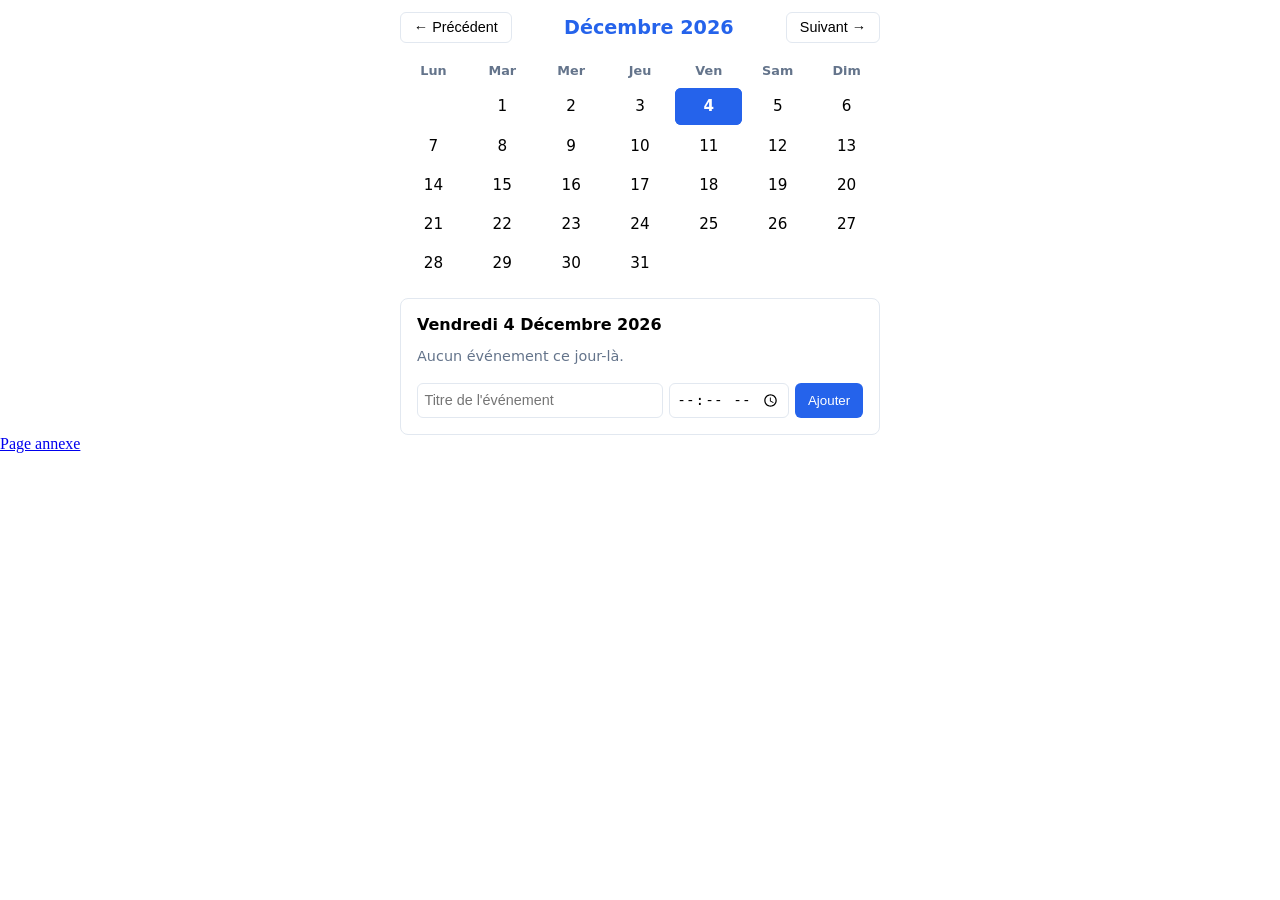
<file: index.html>
<!DOCTYPE html>
<html lang="fr">
  <head>
    <meta charset="utf-8">
    <title>App d'organisation</title>
    <link rel="stylesheet" href="style.css">
    <meta name="viewport" content="width=device-width, initial-scale=1.0">
</head>
<body>

<div class="calendar">
  <div class="calendar-header">
    <button id="prev">&larr; Précédent</button>
    <span class="month-year" id="monthYear"></span>
    <button id="next">Suivant &rarr;</button>
  </div>
  <div class="calendar-grid" id="grid">
    <span class="day-name">Lun</span>
    <span class="day-name">Mar</span>
    <span class="day-name">Mer</span>
    <span class="day-name">Jeu</span>
    <span class="day-name">Ven</span>
    <span class="day-name">Sam</span>
    <span class="day-name">Dim</span>
  </div>

  <div class="events-panel" id="eventsPanel" hidden>
    <h3 id="panelDate"></h3>
    <ul id="eventsList"></ul>
    <div class="event-form">
      <input type="text" id="eventTitle" placeholder="Titre de l'événement">
      <input type="time" id="eventTime">
      <button id="addEvent">Ajouter</button>
    </div>
  </div>
</div>

    <main>
      <div>
        <a href="page_annexe.html">Page annexe</a>
      </div>
    </main>
    <footer>
    </footer>

    <script src="js.js"></script>
  </body>
</html>
</file>
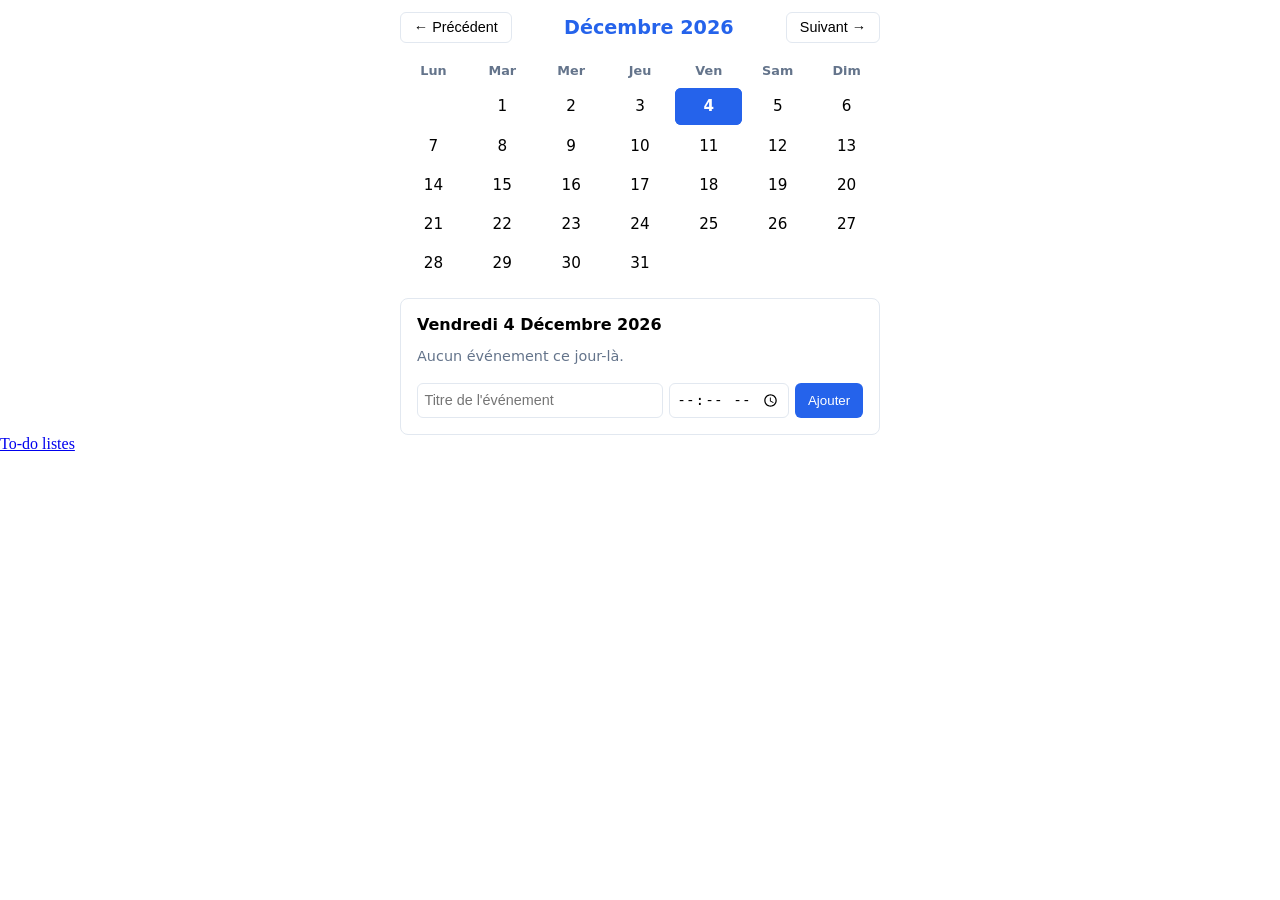
<file: calendrier.html>
<!DOCTYPE html>
<html lang="fr">
  <head>
    <meta charset="utf-8">
    <title>Calendrier</title>
    <link rel="stylesheet" href="style.css">
    <meta name="viewport" content="width=device-width, initial-scale=1.0">
</head>
<body>

<div class="calendar">
  <div class="calendar-header">
    <button id="prev">&larr; Précédent</button>
    <span class="month-year" id="monthYear"></span>
    <button id="next">Suivant &rarr;</button>
  </div>
  <div class="calendar-grid" id="grid">
    <span class="day-name">Lun</span>
    <span class="day-name">Mar</span>
    <span class="day-name">Mer</span>
    <span class="day-name">Jeu</span>
    <span class="day-name">Ven</span>
    <span class="day-name">Sam</span>
    <span class="day-name">Dim</span>
  </div>

  <div class="events-panel" id="eventsPanel" hidden>
    <h3 id="panelDate"></h3>
    <ul id="eventsList"></ul>
    <div class="event-form">
      <input type="text" id="eventTitle" placeholder="Titre de l'événement">
      <input type="time" id="eventTime">
      <button id="addEvent">Ajouter</button>
    </div>
  </div>
</div>

    <main>
      <div>
        <a href="to_do.html">To-do listes</a>
      </div>
    </main>
    <footer>
    </footer>

    <script src="js.js"></script>
  </body>
</html>
</file>
<file: style.css>
* {
    margin: 0;
    padding: 0;
    box-sizing: border-box;
}

body {
    background-color: #ffffff;
}

  .calendar {
    --accent: #2563eb;
    max-width: 480px;
    margin: 0 auto;
    font-family: system-ui, sans-serif;
  }
  .calendar-header {
    display: flex;
    justify-content: space-between;
    align-items: center;
    padding: 0.75rem 0;
  }
  .calendar-header button {
    background: none;
    border: 1px solid #e2e8f0;
    border-radius: 6px;
    padding: 0.4rem 0.8rem;
    cursor: pointer;
    font-size: 0.9rem;
  }
  .calendar-header button:hover { background: #f1f5f9; }
  .month-year {
    font-size: 1.2rem;
    font-weight: 600;
    color: var(--accent);
  }
  .calendar-grid {
    display: grid;
    grid-template-columns: repeat(7, 1fr);
    gap: 2px;
    text-align: center;
  }
  .day-name {
    padding: 0.5rem 0;
    font-size: 0.8rem;
    font-weight: 600;
    color: #64748b;
  }
  .day {
    padding: 0.6rem 0;
    font-size: 0.95rem;
    border-radius: 6px;
  }
  .day:hover { background: #f1f5f9; }
  .today {
    background: var(--accent);
    color: #fff;
    font-weight: 600;
  }
  .today:hover { background: var(--accent); }

  .day { cursor: pointer; position: relative; }

.day.selected { outline: 2px solid var(--accent); outline-offset: -2px; }

.day.has-events::after {
  content: "";
  position: absolute;
  bottom: 4px;
  left: 50%;
  transform: translateX(-50%);
  width: 5px;
  height: 5px;
  border-radius: 50%;
  background: var(--accent);
}
.today.has-events::after { background: #fff; }

.events-panel {
  margin-top: 1rem;
  padding: 1rem;
  border: 1px solid #e2e8f0;
  border-radius: 8px;
}
.events-panel h3 {
  font-size: 1rem;
  text-transform: capitalize;
  margin-bottom: 0.5rem;
}
.events-panel ul { list-style: none; margin-bottom: 0.75rem; }
.events-panel li {
  display: flex;
  justify-content: space-between;
  align-items: center;
  padding: 0.4rem 0.6rem;
  margin-bottom: 4px;
  background: #f1f5f9;
  border-radius: 6px;
  font-size: 0.9rem;
}
.events-panel li.empty { background: none; color: #64748b; padding-left: 0; }
.events-panel li button {
  background: none;
  border: none;
  color: #94a3b8;
  cursor: pointer;
  font-size: 1rem;
}
.events-panel li button:hover { color: #dc2626; }

.event-form { display: flex; gap: 0.4rem; flex-wrap: wrap; }
.event-form input {
  padding: 0.4rem;
  border: 1px solid #e2e8f0;
  border-radius: 6px;
  font-size: 0.9rem;
}
.event-form input[type="text"] { flex: 1; min-width: 140px; }
.event-form button {
  padding: 0.4rem 0.8rem;
  background: var(--accent);
  color: #fff;
  border: none;
  border-radius: 6px;
  cursor: pointer;
}

.day.blank { cursor: default; pointer-events: none; }
</file>
